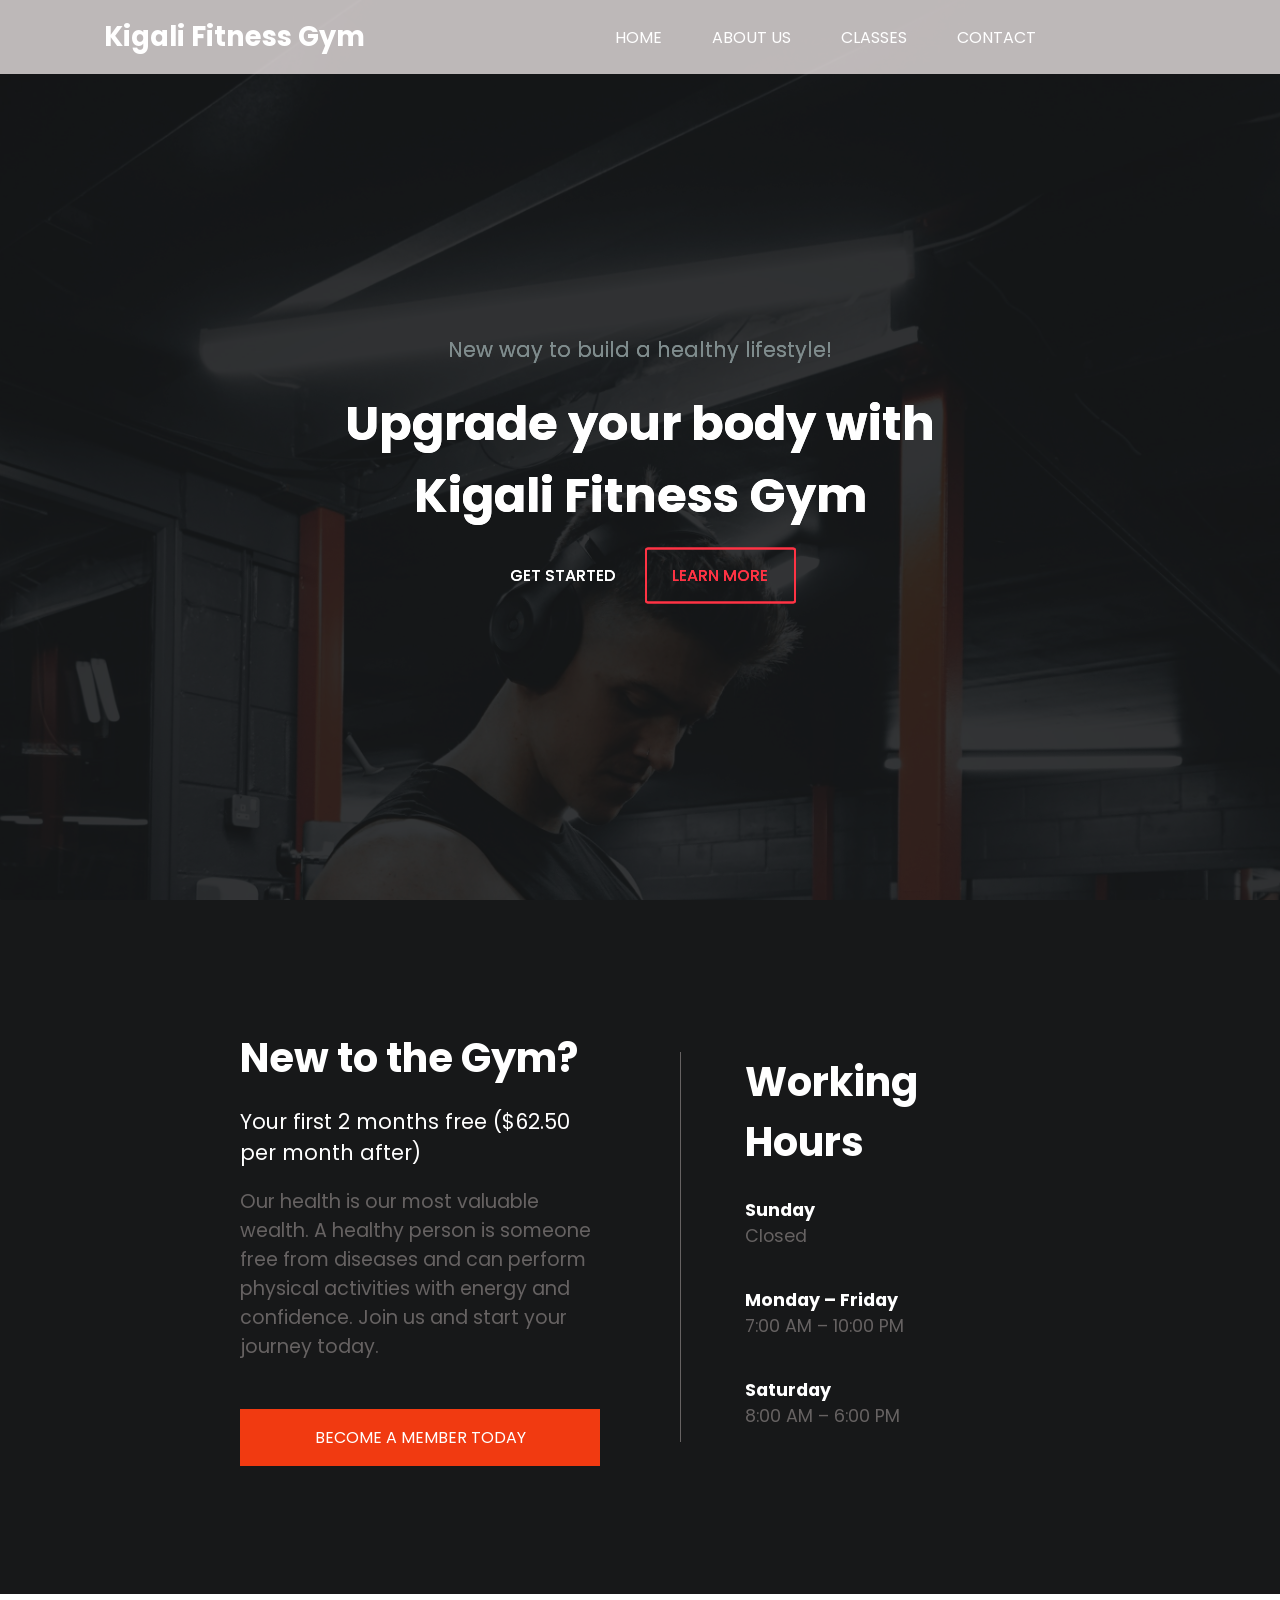
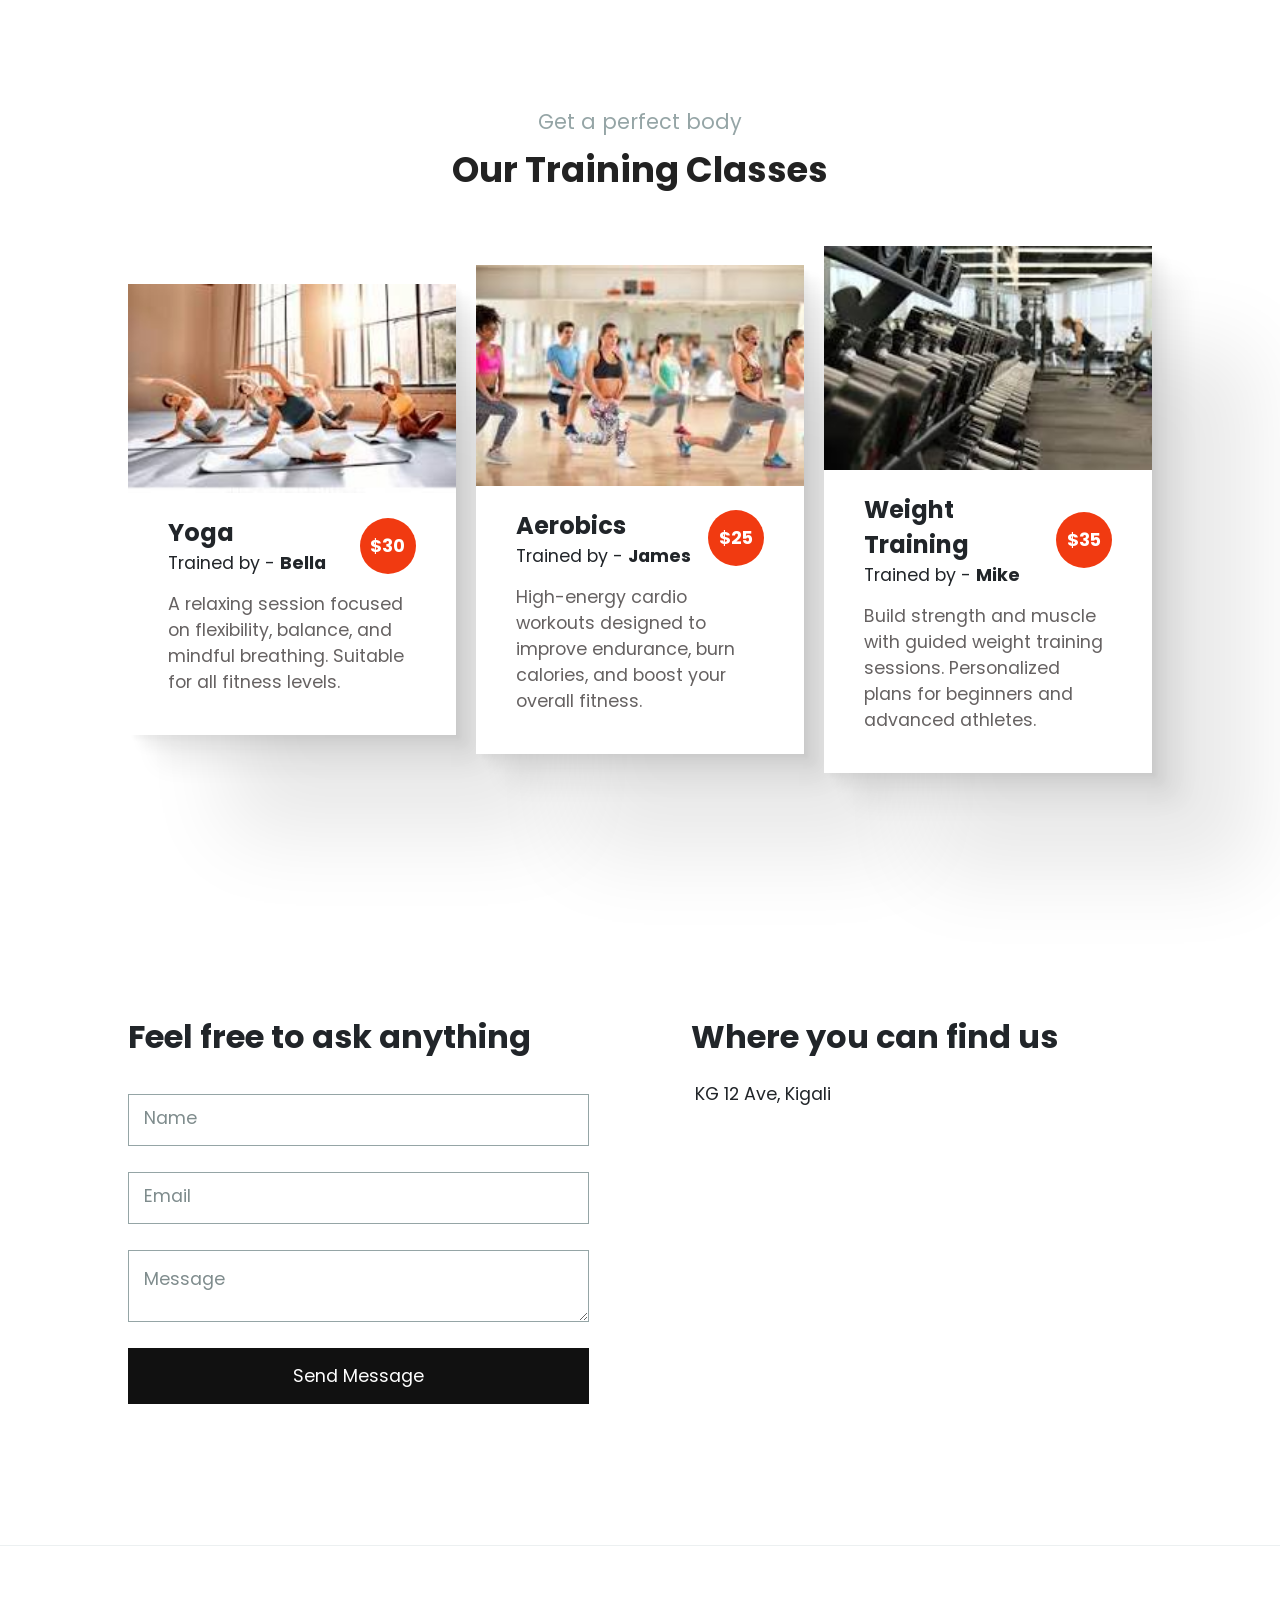
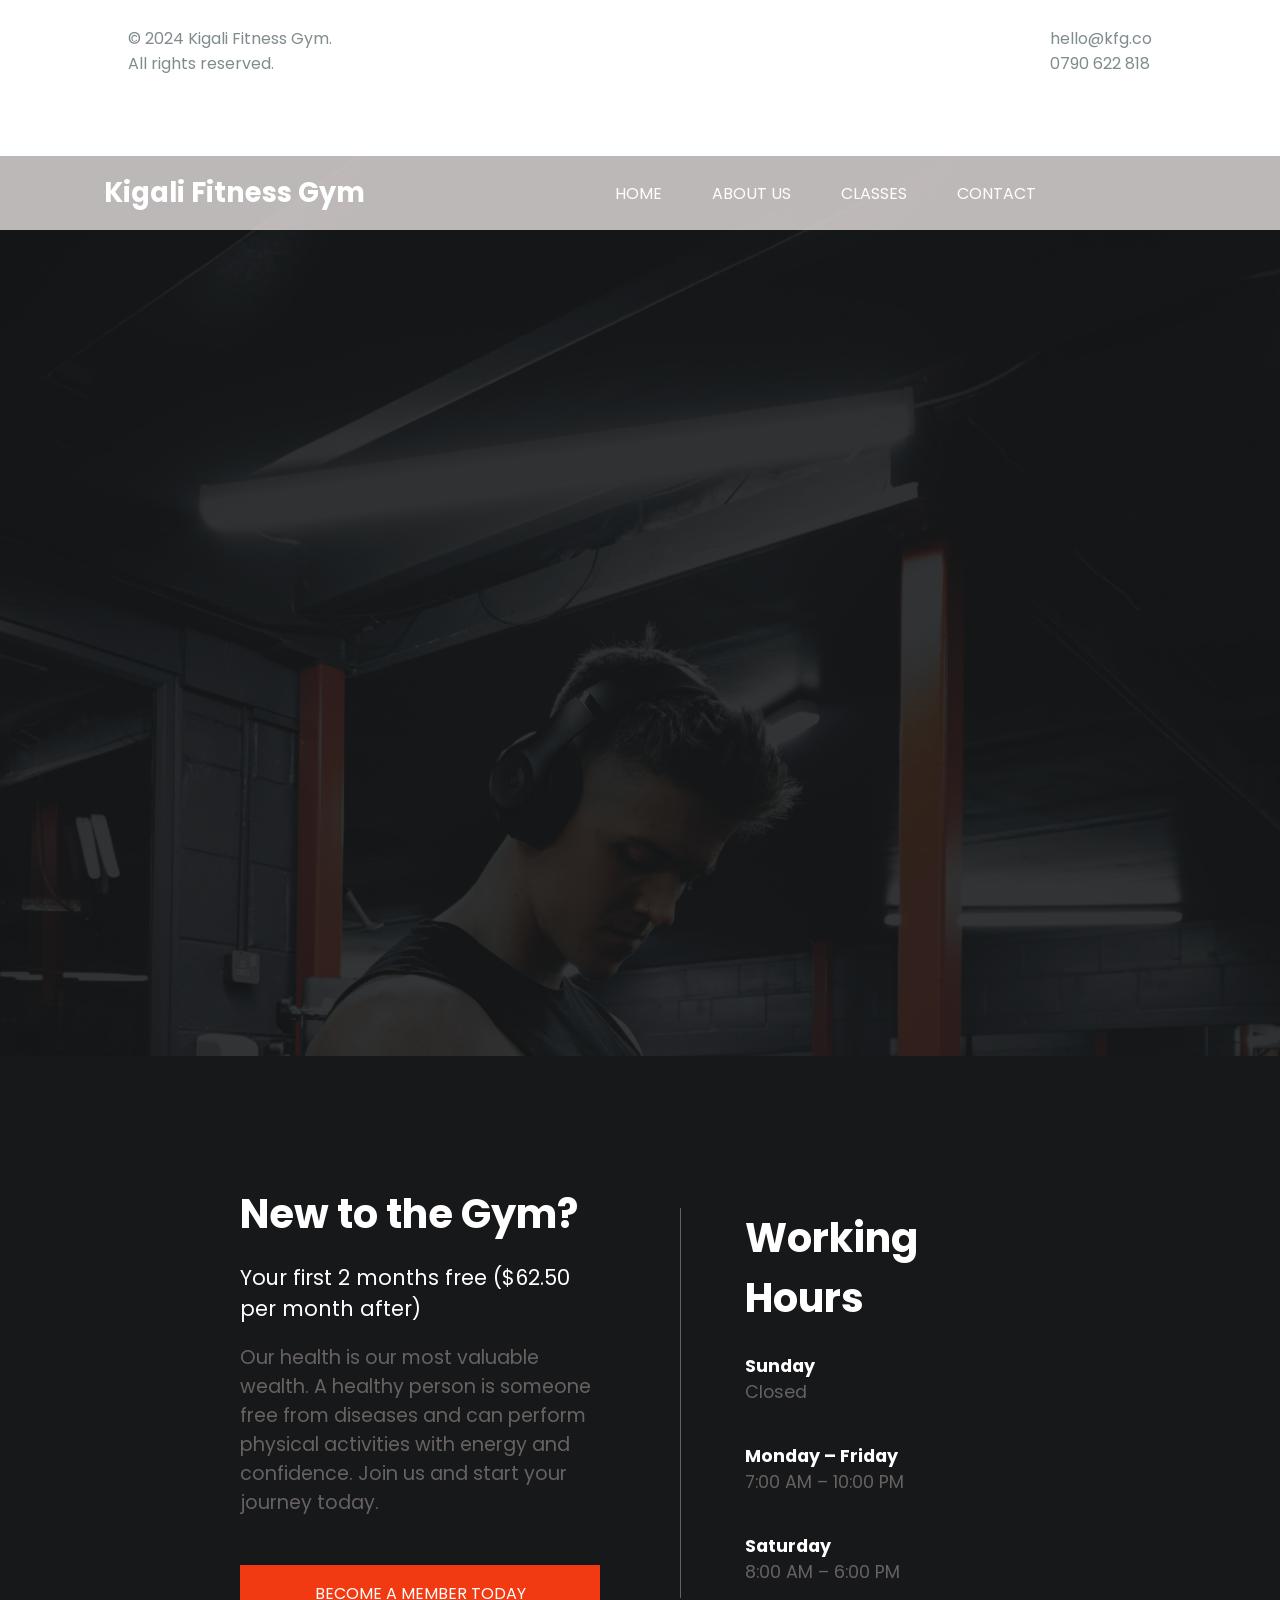
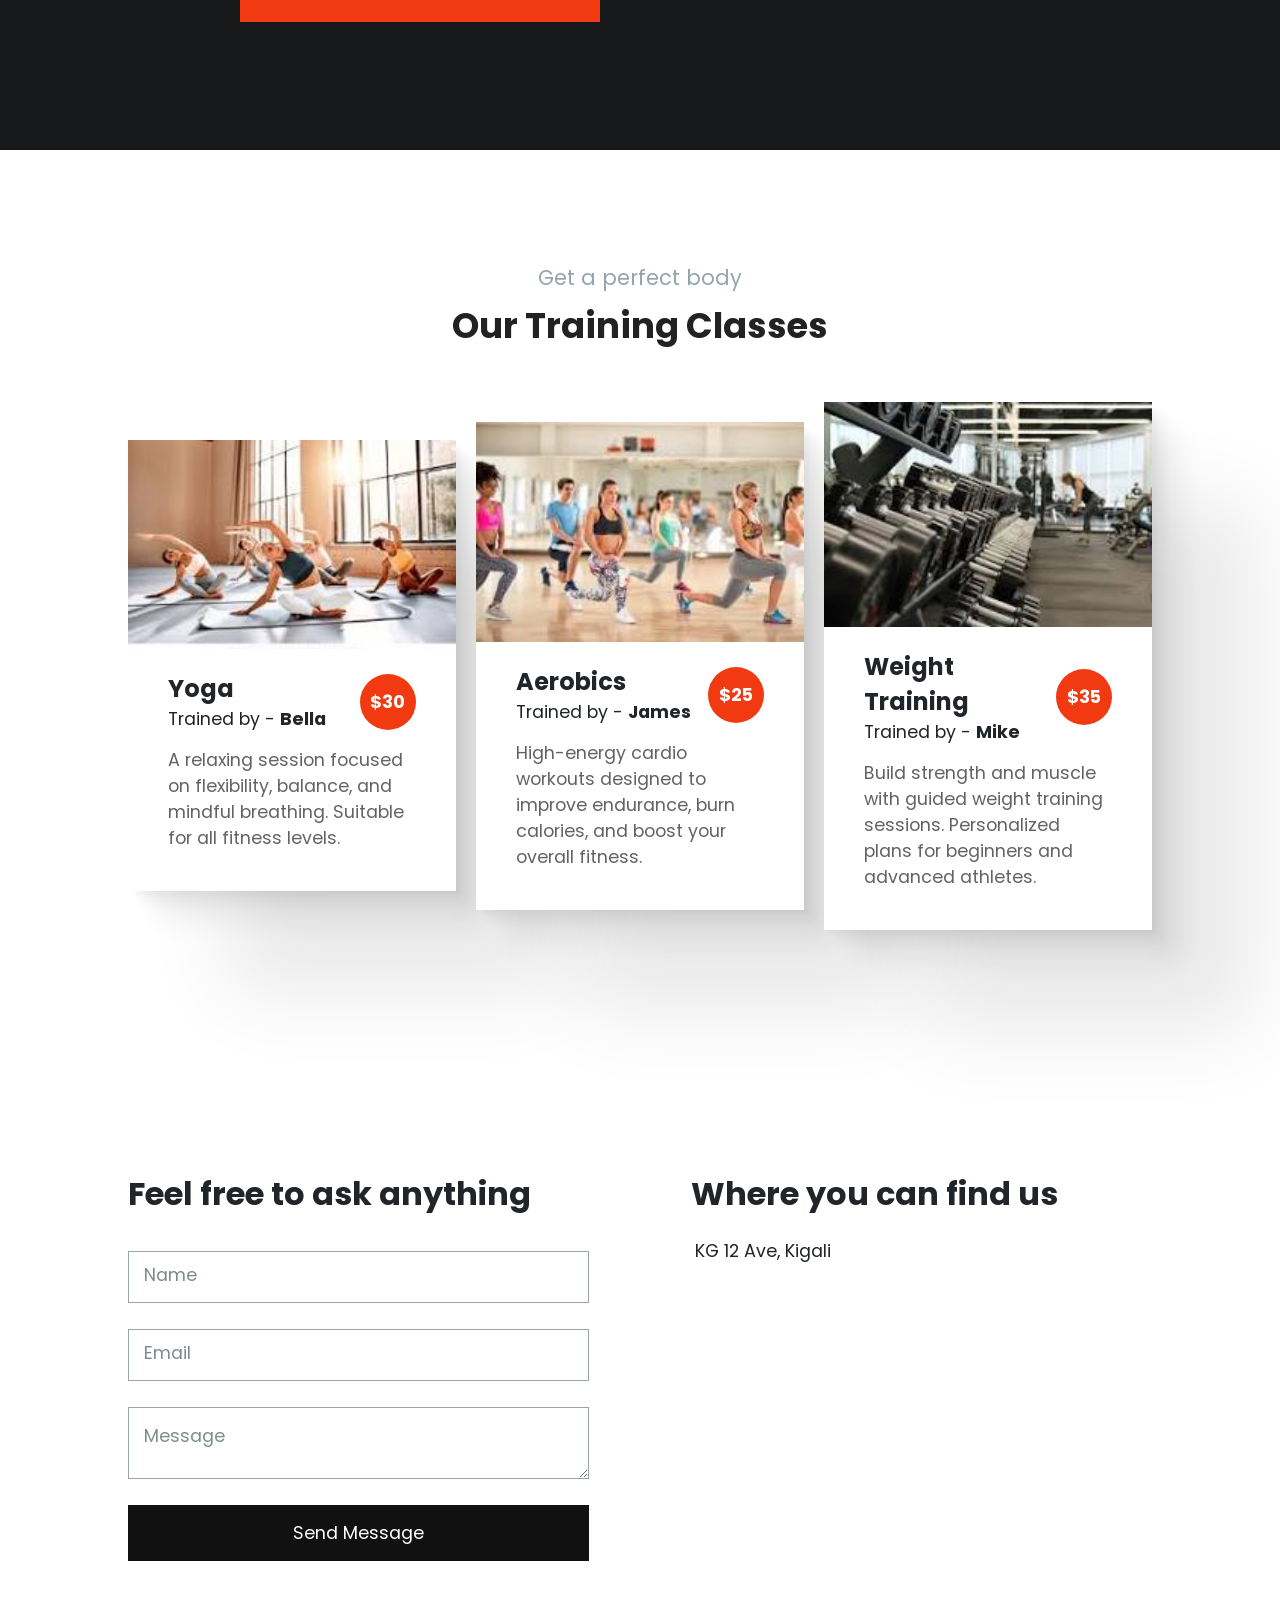
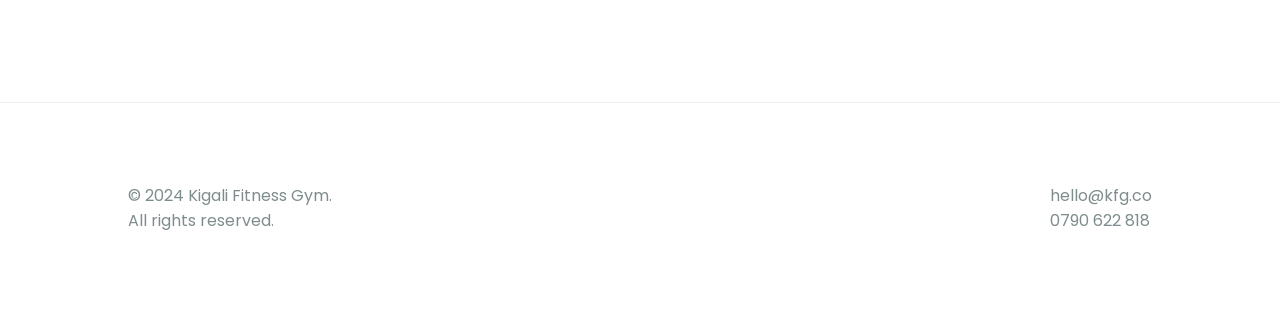
<file: index.html>
<!DOCTYPE html>
<html lang="en">
<head>
    <meta charset="UTF-8">
    <meta http-equiv="X-UA-Compatible" content="IE=edge">
    <meta name="viewport" content="width=device-width, initial-scale=1.0">
    <title>Kigali Fitness Gym</title>
    <link rel="stylesheet" href="https://unicons.iconscout.com/release/v4.0.8/css/line.css">
    <link rel="stylesheet" href="index.css">
</head>
<body>
    <div class="nav">
        <h2>Kigali Fitness Gym</h2>
        <ul id="item">
            <li><a href="#">Home</a></li>
            <li><a href="about.html">About Us</a></li>
            <li><a href="class.html">Classes</a></li>
            <li><a href="#contact">Contact</a></li>
            <div class="icon">
                <i class="uil uil-instagram-alt"></i>
                <i class="uil uil-twitter"></i>
                <i class="uil uil-youtube"></i>
            </div>
        </ul>
    </div>

    <div class="back">
        <div class="overlay"></div>
    </div>

    <div class="mid">
        <p>New way to build a healthy lifestyle!</p>
        <h2>Upgrade your body with Kigali Fitness Gym</h2>
        <div class="btn">
            <a class="simple" href="class.html">Get Started</a>
            <a class="border" href="about.html">Learn More</a>
        </div>
    </div>

    <div class="details">
        <div class="one">
            <h3>New to the Gym?</h3>
            <h6>Your first 2 months free ($62.50 per month after)</h6>
            <p>Our health is our most valuable wealth. A healthy person is someone free from diseases and can perform physical activities with energy and confidence. Join us and start your journey today.</p>
            <a href="class.html">Become a member today</a>
        </div>
        <div class="two">
            <h3>Working Hours</h3>
            <br>
            <h5>Sunday</h5>
            <p>Closed</p>
            <br>
            <h5>Monday – Friday</h5>
            <p>7:00 AM – 10:00 PM</p>
            <br>
            <h5>Saturday</h5>
            <p>8:00 AM – 6:00 PM</p>
        </div>
    </div>

    <div class="class">
        <p class="paragraph">Get a perfect body</p>
        <h2 class="h2">Our Training Classes</h2>
        <div class="classMenu">
            <div class="team1">
                <div class="img">
                    <img src="yoga.webp" alt="Yoga class">
                </div>
                <div class="teamDetails">
                    <div class="name">
                        <div class="nameDetails">
                            <h4>Yoga</h4>
                            <p>Trained by - <span>Bella</span></p>
                        </div>
                        <div class="num">
                            <h5>$30</h5>
                        </div>
                    </div>
                    <div class="pro">
                        <p>A relaxing session focused on flexibility, balance, and mindful breathing. Suitable for all fitness levels.</p>
                    </div>
                </div>
            </div>

            <div class="team1">
                <div class="img">
                    <img src="aerobic.jpg" alt="Aerobics class">
                </div>
                <div class="teamDetails">
                    <div class="name">
                        <div class="nameDetails">
                            <h4>Aerobics</h4>
                            <p>Trained by - <span>James</span></p>
                        </div>
                        <div class="num">
                            <h5>$25</h5>
                        </div>
                    </div>
                    <div class="pro">
                        <p>High-energy cardio workouts designed to improve endurance, burn calories, and boost your overall fitness.</p>
                    </div>
                </div>
            </div>

            <div class="team1">
                <div class="img">
                    <img src="gym.jpg" alt="Weight training class">
                </div>
                <div class="teamDetails">
                    <div class="name">
                        <div class="nameDetails">
                            <h4>Weight Training</h4>
                            <p>Trained by - <span>Mike</span></p>
                        </div>
                        <div class="num">
                            <h5>$35</h5>
                        </div>
                    </div>
                    <div class="pro">
                        <p>Build strength and muscle with guided weight training sessions. Personalized plans for beginners and advanced athletes.</p>
                    </div>
                </div>
            </div>
        </div>
    </div>

    <div class="contact" id="contact">
        <div class="form">
            <h2>Feel free to ask anything</h2>
            <div class="submit">
                <input type="text" id="nameInput" placeholder="Name">
                <input type="email" id="emailInput" placeholder="Email">
                <textarea id="messageInput" placeholder="Message"></textarea>
                <span id="formError" style="color:red; font-size:0.85rem; display:none;"></span>
                <a href="#" id="sendBtn">Send Message</a>
            </div>
        </div>
        <div class="map">
            <h2>Where you can find us</h2>
            <p><i class="uil uil-location-point"></i> KG 12 Ave, Kigali</p>
            <iframe src="https://www.google.com/maps/embed?pb=!1m18!1m12!1m3!1d255203.60532774215!2d29.962428171942516!3d-1.929419449750851!2m3!1f0!2f0!3f0!3m2!1i1024!2i768!4f13.1!3m3!1m2!1s0x19dca4258ed8e797%3A0xf32b36a5411d0bc8!2sKigali!5e0!3m2!1sen!2srw!4v1683116092156!5m2!1sen!2srw" width="100%" height="250" style="border:0;" allowfullscreen="" loading="lazy" referrerpolicy="no-referrer-when-downgrade"></iframe>
        </div>
    </div>

    <div class="footer">
        <p>&copy; 2024 Kigali Fitness Gym. <br> All rights reserved.</p>
        <p><i class="uil uil-envelope"></i> hello@kfg.co <br><i class="uil uil-phone-alt"></i> 0790 622 818</p>
    </div>

    <script>
        document.getElementById('sendBtn').addEventListener('click', function(e) {
            e.preventDefault();
            const name = document.getElementById('nameInput').value.trim();
            const email = document.getElementById('emailInput').value.trim();
            const message = document.getElementById('messageInput').value.trim();
            const errorEl = document.getElementById('formError');

            if (!name || !email || !message) {
                errorEl.textContent = 'Please fill in all fields before sending.';
                errorEl.style.display = 'block';
                return;
            }

            const emailPattern = /^[^\s@]+@[^\s@]+\.[^\s@]+$/;
            if (!emailPattern.test(email)) {
                errorEl.textContent = 'Please enter a valid email address.';
                errorEl.style.display = 'block';
                return;
            }

            errorEl.style.display = 'none';
            document.getElementById('nameInput').value = '';
            document.getElementById('emailInput').value = '';
            document.getElementById('messageInput').value = '';
            alert('Thank you, ' + name + '! Your message has been sent. We will get back to you soon.');
        });
    </script>
</body>
</html><!DOCTYPE html>
<html lang="en">
<head>
    <meta charset="UTF-8">
    <meta http-equiv="X-UA-Compatible" content="IE=edge">
    <meta name="viewport" content="width=device-width, initial-scale=1.0">
    <title>Kigali Fitness Gym</title>
    <link rel="stylesheet" href="https://unicons.iconscout.com/release/v4.0.8/css/line.css">
    <link rel="stylesheet" href="index.css">
</head>
<body>
    <div class="nav">
        <h2>Kigali Fitness Gym</h2>
        <ul id="item">
            <li><a href="#">Home</a></li>
            <li><a href="about.html">About Us</a></li>
            <li><a href="class.html">Classes</a></li>
            <li><a href="#contact">Contact</a></li>
            <div class="icon">
                <i class="uil uil-instagram-alt"></i>
                <i class="uil uil-twitter"></i>
                <i class="uil uil-youtube"></i>
            </div>
        </ul>
    </div>

    <div class="back">
        <div class="overlay"></div>
    </div>

    <div class="mid">
        <p>New way to build a healthy lifestyle!</p>
        <h2>Upgrade your body with Kigali Fitness Gym</h2>
        <div class="btn">
            <a class="simple" href="class.html">Get Started</a>
            <a class="border" href="about.html">Learn More</a>
        </div>
    </div>

    <div class="details">
        <div class="one">
            <h3>New to the Gym?</h3>
            <h6>Your first 2 months free ($62.50 per month after)</h6>
            <p>Our health is our most valuable wealth. A healthy person is someone free from diseases and can perform physical activities with energy and confidence. Join us and start your journey today.</p>
            <a href="class.html">Become a member today</a>
        </div>
        <div class="two">
            <h3>Working Hours</h3>
            <br>
            <h5>Sunday</h5>
            <p>Closed</p>
            <br>
            <h5>Monday – Friday</h5>
            <p>7:00 AM – 10:00 PM</p>
            <br>
            <h5>Saturday</h5>
            <p>8:00 AM – 6:00 PM</p>
        </div>
    </div>

    <div class="class">
        <p class="paragraph">Get a perfect body</p>
        <h2 class="h2">Our Training Classes</h2>
        <div class="classMenu">
            <div class="team1">
                <div class="img">
                    <img src="yoga.webp" alt="Yoga class">
                </div>
                <div class="teamDetails">
                    <div class="name">
                        <div class="nameDetails">
                            <h4>Yoga</h4>
                            <p>Trained by - <span>Bella</span></p>
                        </div>
                        <div class="num">
                            <h5>$30</h5>
                        </div>
                    </div>
                    <div class="pro">
                        <p>A relaxing session focused on flexibility, balance, and mindful breathing. Suitable for all fitness levels.</p>
                    </div>
                </div>
            </div>

            <div class="team1">
                <div class="img">
                    <img src="aerobic.jpg" alt="Aerobics class">
                </div>
                <div class="teamDetails">
                    <div class="name">
                        <div class="nameDetails">
                            <h4>Aerobics</h4>
                            <p>Trained by - <span>James</span></p>
                        </div>
                        <div class="num">
                            <h5>$25</h5>
                        </div>
                    </div>
                    <div class="pro">
                        <p>High-energy cardio workouts designed to improve endurance, burn calories, and boost your overall fitness.</p>
                    </div>
                </div>
            </div>

            <div class="team1">
                <div class="img">
                    <img src="gym.jpg" alt="Weight training class">
                </div>
                <div class="teamDetails">
                    <div class="name">
                        <div class="nameDetails">
                            <h4>Weight Training</h4>
                            <p>Trained by - <span>Mike</span></p>
                        </div>
                        <div class="num">
                            <h5>$35</h5>
                        </div>
                    </div>
                    <div class="pro">
                        <p>Build strength and muscle with guided weight training sessions. Personalized plans for beginners and advanced athletes.</p>
                    </div>
                </div>
            </div>
        </div>
    </div>

    <div class="contact" id="contact">
        <div class="form">
            <h2>Feel free to ask anything</h2>
            <div class="submit">
                <input type="text" id="nameInput" placeholder="Name">
                <input type="email" id="emailInput" placeholder="Email">
                <textarea id="messageInput" placeholder="Message"></textarea>
                <span id="formError" style="color:red; font-size:0.85rem; display:none;"></span>
                <a href="#" id="sendBtn">Send Message</a>
            </div>
        </div>
        <div class="map">
            <h2>Where you can find us</h2>
            <p><i class="uil uil-location-point"></i> KG 12 Ave, Kigali</p>
            <iframe src="https://www.google.com/maps/embed?pb=!1m18!1m12!1m3!1d255203.60532774215!2d29.962428171942516!3d-1.929419449750851!2m3!1f0!2f0!3f0!3m2!1i1024!2i768!4f13.1!3m3!1m2!1s0x19dca4258ed8e797%3A0xf32b36a5411d0bc8!2sKigali!5e0!3m2!1sen!2srw!4v1683116092156!5m2!1sen!2srw" width="100%" height="250" style="border:0;" allowfullscreen="" loading="lazy" referrerpolicy="no-referrer-when-downgrade"></iframe>
        </div>
    </div>

    <div class="footer">
        <p>&copy; 2024 Kigali Fitness Gym. <br> All rights reserved.</p>
        <p><i class="uil uil-envelope"></i> hello@kfg.co <br><i class="uil uil-phone-alt"></i> 0790 622 818</p>
    </div>

    <script>
        document.getElementById('sendBtn').addEventListener('click', function(e) {
            e.preventDefault();
            const name = document.getElementById('nameInput').value.trim();
            const email = document.getElementById('emailInput').value.trim();
            const message = document.getElementById('messageInput').value.trim();
            const errorEl = document.getElementById('formError');

            if (!name || !email || !message) {
                errorEl.textContent = 'Please fill in all fields before sending.';
                errorEl.style.display = 'block';
                return;
            }

            const emailPattern = /^[^\s@]+@[^\s@]+\.[^\s@]+$/;
            if (!emailPattern.test(email)) {
                errorEl.textContent = 'Please enter a valid email address.';
                errorEl.style.display = 'block';
                return;
            }

            errorEl.style.display = 'none';
            document.getElementById('nameInput').value = '';
            document.getElementById('emailInput').value = '';
            document.getElementById('messageInput').value = '';
            alert('Thank you, ' + name + '! Your message has been sent. We will get back to you soon.');
        });
    </script>
</body>
</html>
</file>
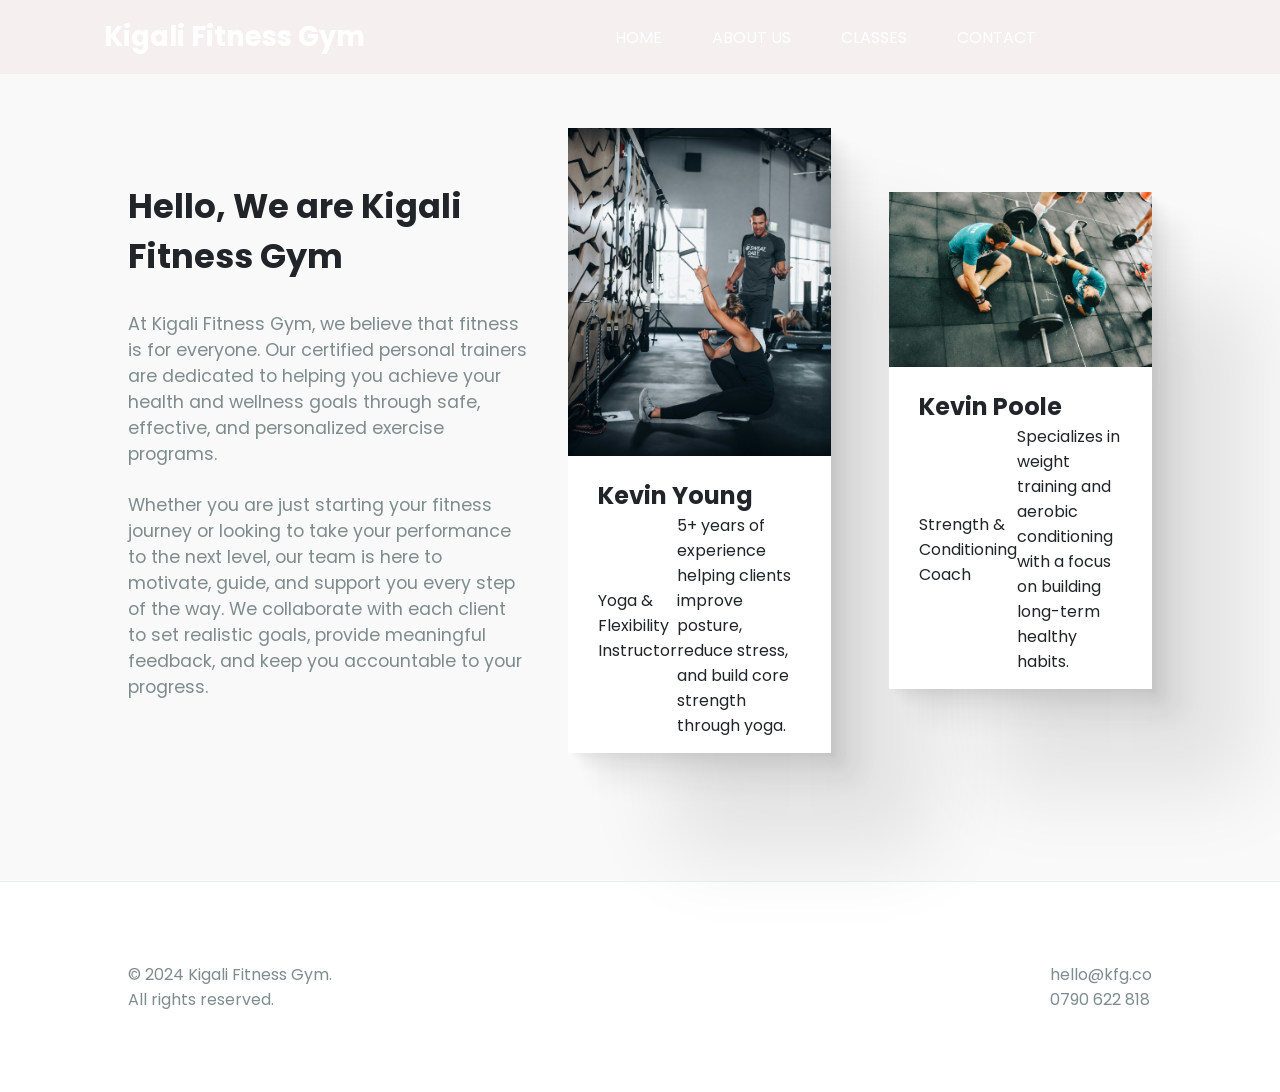
<file: about.html>
<!DOCTYPE html>
<html lang="en">
<head>
    <meta charset="UTF-8">
    <meta http-equiv="X-UA-Compatible" content="IE=edge">
    <meta name="viewport" content="width=device-width, initial-scale=1.0">
    <title>About Us - Kigali Fitness Gym</title>
    <link rel="stylesheet" href="https://unicons.iconscout.com/release/v4.0.8/css/line.css">
    <link rel="stylesheet" href="index.css">
</head>
<body>
    <div class="nav">
        <h2>Kigali Fitness Gym</h2>
        <ul id="item">
            <li><a href="index.html">Home</a></li>
            <li><a href="about.html">About Us</a></li>
            <li><a href="class.html">Classes</a></li>
            <li><a href="index.html#contact">Contact</a></li>
            <div class="icon">
                <i class="uil uil-instagram-alt"></i>
                <i class="uil uil-twitter"></i>
                <i class="uil uil-youtube"></i>
            </div>
        </ul>
    </div>

    <div class="traner">
        <div class="about">
            <h2>Hello, We are Kigali Fitness Gym</h2>
            <p>At Kigali Fitness Gym, we believe that fitness is for everyone. Our certified personal trainers are dedicated to helping you achieve your health and wellness goals through safe, effective, and personalized exercise programs.</p>
            <br>
            <p>Whether you are just starting your fitness journey or looking to take your performance to the next level, our team is here to motivate, guide, and support you every step of the way. We collaborate with each client to set realistic goals, provide meaningful feedback, and keep you accountable to your progress.</p>
        </div>

        <div class="people">
            <div class="team1">
                <div class="img">
                    <img src="gymcoach1.jpg" alt="Kevin Young - Yoga Instructor">
                </div>
                <div class="teamDetails">
                    <div class="name">
                        <h4>Kevin Young</h4>
                        <i class="uil uil-twitter"></i>
                    </div>
                    <div class="pro">
                        <p>Yoga & Flexibility Instructor</p>
                        <p>5+ years of experience helping clients improve posture, reduce stress, and build core strength through yoga.</p>
                        <i class="uil uil-youtube"></i>
                    </div>
                </div>
            </div>

            <div class="team1">
                <div class="img">
                    <img src="coach2.webp" alt="Kevin Poole - Strength Coach">
                </div>
                <div class="teamDetails">
                    <div class="name">
                        <h4>Kevin Poole</h4>
                        <i class="uil uil-twitter"></i>
                    </div>
                    <div class="pro">
                        <p>Strength & Conditioning Coach</p>
                        <p>Specializes in weight training and aerobic conditioning with a focus on building long-term healthy habits.</p>
                        <i class="uil uil-youtube"></i>
                    </div>
                </div>
            </div>
        </div>
    </div>

    <div class="footer">
        <p>&copy; 2024 Kigali Fitness Gym. <br> All rights reserved.</p>
        <p><i class="uil uil-envelope"></i> hello@kfg.co <br><i class="uil uil-phone-alt"></i> 0790 622 818</p>
    </div>
</body>
</html>
</file>
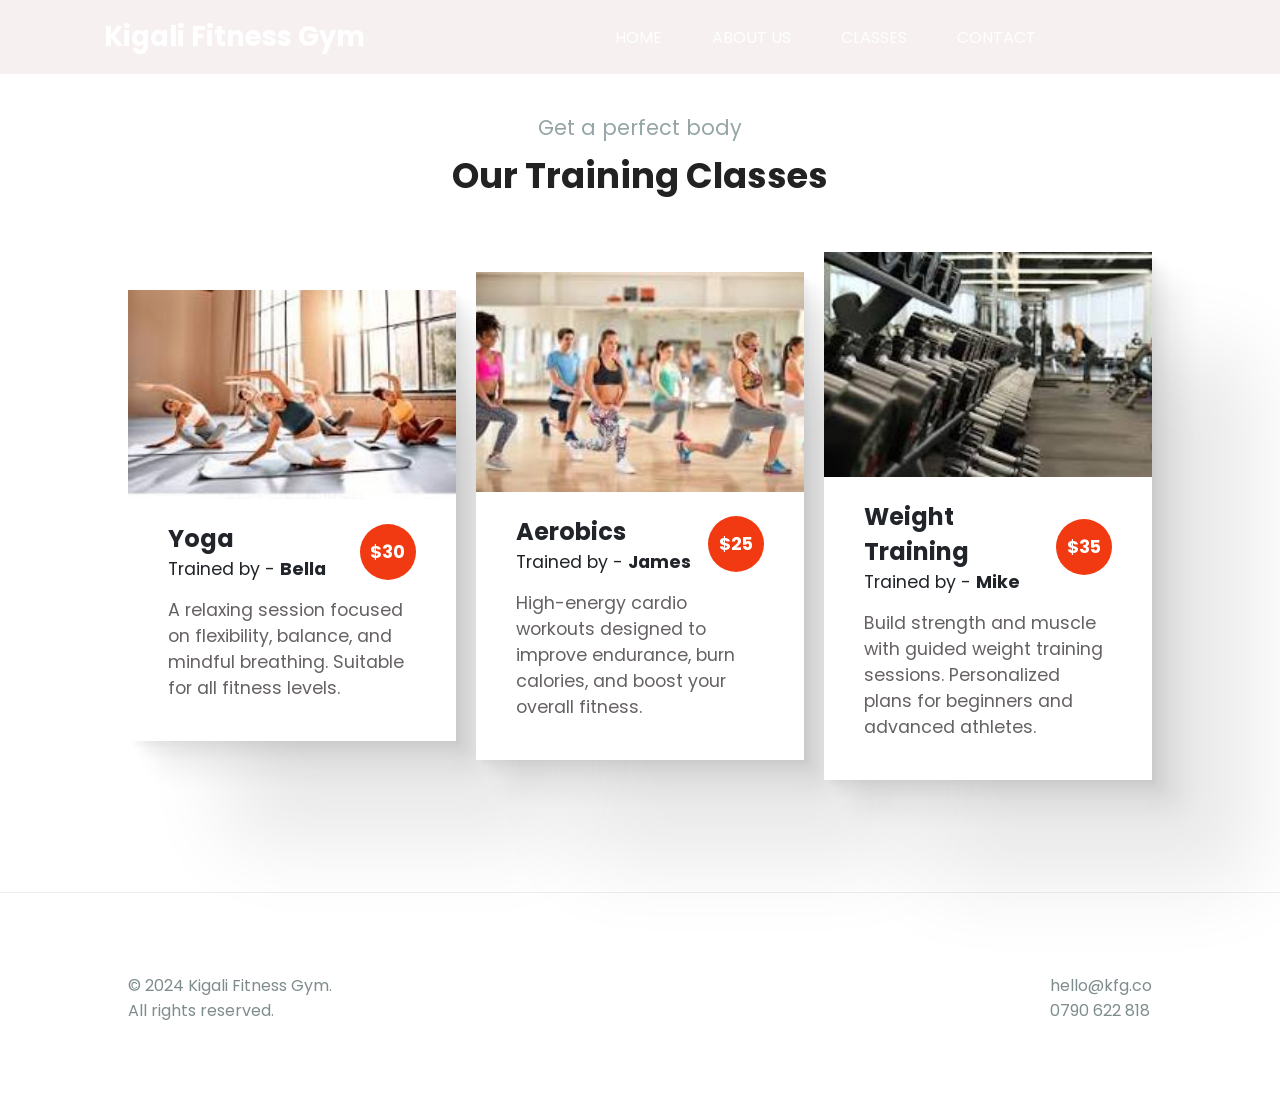
<file: class.html>
<!DOCTYPE html>
<html lang="en">
<head>
    <meta charset="UTF-8">
    <meta http-equiv="X-UA-Compatible" content="IE=edge">
    <meta name="viewport" content="width=device-width, initial-scale=1.0">
    <title>Classes - Kigali Fitness Gym</title>
    <link rel="stylesheet" href="https://unicons.iconscout.com/release/v4.0.8/css/line.css">
    <link rel="stylesheet" href="index.css">
</head>
<body>
    <div class="nav">
        <h2>Kigali Fitness Gym</h2>
        <ul id="item">
            <li><a href="index.html">Home</a></li>
            <li><a href="about.html">About Us</a></li>
            <li><a href="class.html">Classes</a></li>
            <li><a href="index.html#contact">Contact</a></li>
            <div class="icon">
                <i class="uil uil-instagram-alt"></i>
                <i class="uil uil-twitter"></i>
                <i class="uil uil-youtube"></i>
            </div>
        </ul>
    </div>

    <div class="class">
        <p class="paragraph">Get a perfect body</p>
        <h2 class="h2">Our Training Classes</h2>
        <div class="classMenu">
            <div class="team1">
                <div class="img">
                    <img src="yoga.webp" alt="Yoga class">
                </div>
                <div class="teamDetails">
                    <div class="name">
                        <div class="nameDetails">
                            <h4>Yoga</h4>
                            <p>Trained by - <span>Bella</span></p>
                        </div>
                        <div class="num">
                            <h5>$30</h5>
                        </div>
                    </div>
                    <div class="pro">
                        <p>A relaxing session focused on flexibility, balance, and mindful breathing. Suitable for all fitness levels.</p>
                    </div>
                </div>
            </div>

            <div class="team1">
                <div class="img">
                    <img src="aerobic.jpg" alt="Aerobics class">
                </div>
                <div class="teamDetails">
                    <div class="name">
                        <div class="nameDetails">
                            <h4>Aerobics</h4>
                            <p>Trained by - <span>James</span></p>
                        </div>
                        <div class="num">
                            <h5>$25</h5>
                        </div>
                    </div>
                    <div class="pro">
                        <p>High-energy cardio workouts designed to improve endurance, burn calories, and boost your overall fitness.</p>
                    </div>
                </div>
            </div>

            <div class="team1">
                <div class="img">
                    <img src="gym.jpg" alt="Weight training class">
                </div>
                <div class="teamDetails">
                    <div class="name">
                        <div class="nameDetails">
                            <h4>Weight Training</h4>
                            <p>Trained by - <span>Mike</span></p>
                        </div>
                        <div class="num">
                            <h5>$35</h5>
                        </div>
                    </div>
                    <div class="pro">
                        <p>Build strength and muscle with guided weight training sessions. Personalized plans for beginners and advanced athletes.</p>
                    </div>
                </div>
            </div>
        </div>
    </div>

    <div class="footer">
        <p>&copy; 2024 Kigali Fitness Gym. <br> All rights reserved.</p>
        <p><i class="uil uil-envelope"></i> hello@kfg.co <br><i class="uil uil-phone-alt"></i> 0790 622 818</p>
    </div>
</body>
</html>
</file>
<file: index.css>
@import url('https://fonts.googleapis.com/css2?family=Poppins:wght@300;400;500;600;700&display=swap');

* {
    padding: 0;
    box-sizing: border-box;
    margin: 0;
    font-family: 'Poppins', sans-serif;
}

.nav {
    position: fixed;
    display: flex;
    flex-direction: row;
    justify-content: space-between;
    align-items: center;
    width: 100%;
    padding: 1rem 6.5rem;
    background: #f3ebebc2;
    z-index: 100000;
}

.nav h2 {
    color: #fff;
    font-size: 1.7rem;
}

#item {
    display: flex;
    flex-direction: row;
    justify-content: center;
    align-items: center;
}

#item li {
    list-style: none;
    padding-right: 50px;
}

#item li a {
    text-decoration: none;
    font-size: 1rem;
    text-transform: uppercase;
    color: #fff;
}

#item li a:hover, #item .icon i:hover {
    color: aqua;
    cursor: pointer;
}

#item .icon i {
    color: #fff;
    padding-right: 30px;
    font-weight: bolder;
}

.back {
    background-image: url("imagegym1s.jpg");
    width: 100%;
    height: 100vh;
    background-size: cover;
    z-index: -3;
}

.back .overlay {
    background: #171819;
    width: 100%;
    height: 100%;
    opacity: 0.85;
}

.mid {
    position: absolute;
    top: 50%;
    left: 50%;
    transform: translate(-50%, -50%);
    text-align: center;
}

.mid p {
    color: #7f8c8d;
    font-size: 1.3rem;
    margin: 1.4rem;
}

.mid h2 {
    color: #fff;
    font-size: 3rem;
}

.mid .btn {
    margin-top: 2rem;
}

.mid .btn a {
    text-decoration: none;
    text-transform: uppercase;
}

.mid .btn a.simple {
    color: #fff;
    font-weight: 500;
    padding: 0.9rem 1.6rem;
}

.mid .btn a.simple:hover {
    color: aqua;
}

.mid .btn a.border {
    color: #ff3344;
    border: 2px solid #ff3344;
    font-weight: 500;
    padding: 0.9rem 1.6rem;
    border-radius: 3px;
}

.mid .btn a.border:hover {
    background: #fff;
    border: 1px solid #fff;
}

/* Fixed: was '15rems' (typo) */
.details {
    width: 100%;
    display: flex;
    flex-direction: row;
    justify-content: space-between;
    align-items: center;
    padding: 8rem 15rem;
    background: #171819;
}

.details h3, h6, h5 {
    color: #fff;
}

.details .one {
    width: 45%;
    display: flex;
    flex-direction: column;
    justify-content: flex-start;
}

.details .one h3 {
    font-size: 2.5rem;
    padding-bottom: 1.1rem;
}

.details .one h6 {
    font-size: 1.3rem;
    font-weight: 400;
    padding-bottom: 1.2rem;
}

.details .one p {
    color: #666262;
    font-size: 1.2rem;
    padding-bottom: 3rem;
}

.details .one a {
    color: #fff;
    background: #f13a11;
    padding: 1rem 0;
    text-decoration: none;
    text-transform: uppercase;
    text-align: center;
}

.details .one a:hover {
    background: #fff;
    color: #f13a11;
}

.details .two {
    width: 45%;
    border-left: 1px solid #666262;
    padding-left: 4rem;
}

.details .two h3 {
    font-size: 2.5rem;
}

.details .two h5 {
    font-size: 1.1rem;
}

.details .two p {
    font-size: 1.1rem;
    color: #666262;
    margin-bottom: 0.8rem;
}

.traner {
    background: #f9f9f9;
    padding: 8rem;
    display: flex;
    flex-direction: row;
    justify-content: space-between;
    align-items: center;
}

.traner .about {
    width: 39%;
}

.traner .about h2 {
    color: #212529;
    font-size: 2.1rem;
    padding-bottom: 1.8rem; /* Fixed: was '1.8rems' (typo) */
}

.traner .about p {
    color: #7f8c8d;
    font-size: 1.1rem;
}

.traner .people {
    width: 57%;
    display: flex;
    flex-direction: row;
    justify-content: space-between;
    align-items: center;
}

.traner .people .team1 {
    width: 45%;
    height: auto;
    box-sizing: border-box;
    background: #fff;
    box-shadow:
        4.5px 4.5px 3.6px rgba(0, 0, 0, 0.031),
        12.5px 12.5px 10px rgba(0, 0, 0, 0.045),
        30.1px 30.1px 24.1px rgba(0, 0, 0, 0.059),
        100px 100px 80px rgba(0, 0, 0, 0.09);
}

.traner .people .team1 .img img {
    width: 100%;
    object-fit: cover;
}

.traner .people .team1 .name,
.traner .people .team1 .pro {
    display: flex;
    flex-direction: row;
    justify-content: space-between;
    align-items: center;
}

.traner .people .team1 .name {
    padding: 5px 20px 0 20px;
}

.traner .people .team1 .teamDetails {
    display: flex;
    flex-direction: column;
    padding: 10px;
}

.traner .people .team1 .name h4 {
    color: #212529;
    font-size: 1.5rem;
}

.traner .people .team1 .name i,
.traner .people .team1 .pro i {
    font-size: 1.3rem;
    font-weight: bolder;
    cursor: pointer;
    color: #212529;
}

.traner .people .team1 .pro {
    padding: 0 20px 5px 20px;
}

.traner .people .team1 .pro p {
    color: #212529;
}

.class {
    display: flex;
    flex-direction: column;
    justify-content: center;
    align-items: center;
    padding: 7rem 8rem;
}

.class .paragraph {
    font-size: 1.3rem;
    color: #95a5a6;
    padding-bottom: 6px;
    text-align: center;
}

.class .h2 {
    font-size: 2.2rem;
    color: #222;
    font-weight: 700;
    padding-bottom: 50px;
    text-align: center;
}

.class .classMenu {
    display: flex;
    flex-direction: row;
    justify-content: space-between;
    align-items: center;
}

.class .classMenu .team1 {
    width: 32%;
    height: auto;
    box-sizing: border-box;
    background: #fff;
    box-shadow:
        4.5px 4.5px 3.6px rgba(0, 0, 0, 0.031),
        12.5px 12.5px 10px rgba(0, 0, 0, 0.045),
        30.1px 30.1px 24.1px rgba(0, 0, 0, 0.059),
        100px 100px 80px rgba(0, 0, 0, 0.09);
}

.class .classMenu .team1 .img img {
    width: 100%;
    object-fit: cover;
}

.class .classMenu .team1 .name,
.class .classMenu .team1 .pro {
    display: flex;
    flex-direction: row;
    justify-content: space-between;
    align-items: center;
}

.class .classMenu .team1 .name {
    padding: 5px 20px 0 20px;
}

.class .classMenu .team1 .teamDetails {
    display: flex;
    flex-direction: column;
    padding: 10px;
}

.class .classMenu .team1 .teamDetails .name {
    display: flex;
    flex-direction: row;
    justify-content: space-between;
    align-items: center;
    padding: 5px 30px 0 30px;
}

.class .classMenu .team1 .name h4 {
    color: #212529;
    font-size: 1.5rem;
}

.class .classMenu .team1 .name p {
    color: #212529;
    font-size: 1.1rem;
}

.class .classMenu .team1 .name p span {
    font-weight: 700;
    font-size: 1.1rem;
}

.class .classMenu .team1 .teamDetails .name .num h5 {
    font-size: 1.1rem;
    background: #f13a11;
    width: 3.5rem;
    height: 3.5rem;
    line-height: 3.5rem;
    text-align: center;
    border-radius: 50%;
}

.class .classMenu .team1 .pro {
    padding: 15px 30px 30px 30px;
}

.class .classMenu .team1 .pro p {
    font-size: 1.1rem;
    color: #666262;
}

.contact {
    padding: 8rem;
    display: flex;
    flex-direction: row;
    justify-content: space-between;
}

.contact .form {
    width: 45%;
}

.contact .form h2 {
    font-size: 2rem;
    color: #212529;
    padding-bottom: 20px;
    width: 100%;
}

.contact .form .submit {
    display: flex;
    flex-direction: column;
    justify-content: flex-start;
    align-items: flex-start;
}

.contact .form .submit input,
.contact .form .submit textarea {
    width: 100%;
    padding: 15px;
    border: 1px solid #95a5a6;
    outline: none;
    margin: 13px 0;
}

.contact .form .submit input:focus,
.contact .form .submit textarea:focus {
    border: 1px solid #283fb3;
}

.contact .form .submit input::placeholder {
    color: #7f8c8d;
    font-size: 1.1rem;
}

.contact .form .submit textarea::placeholder {
    color: #7f8c8d;
    font-size: 1.1rem;
}

.contact .form .submit a {
    width: 100%;
    padding: 15px 0;
    text-decoration: none;
    background: #111;
    color: #fff;
    text-align: center;
    font-size: 1.1rem;
    margin: 13px 0;
    cursor: pointer;
}

.contact .form .submit a:hover {
    background: #f13a11;
}

.contact .map {
    width: 45%;
}

.contact .map h2 {
    font-size: 2rem;
    color: #212529;
    padding-bottom: 20px;
    width: 100%;
}

.contact .map p {
    font-size: 1.1rem;
    color: #212529;
    padding-bottom: 30px;
    width: 100%;
}

.contact .map p i {
    color: red;
    padding-right: 4px;
}

.contact .map iframe {
    width: 100%;
}

.footer {
    border-top: 1px solid #ecf0f1;
    padding: 5rem 8rem;
    display: flex;
    flex-direction: row;
    justify-content: space-between;
    align-items: center;
}

.footer p {
    color: #7f8c8d;
    justify-content: flex-start;
}

.footer p i {
    color: red;
    padding-right: 5px;
}
</file>
